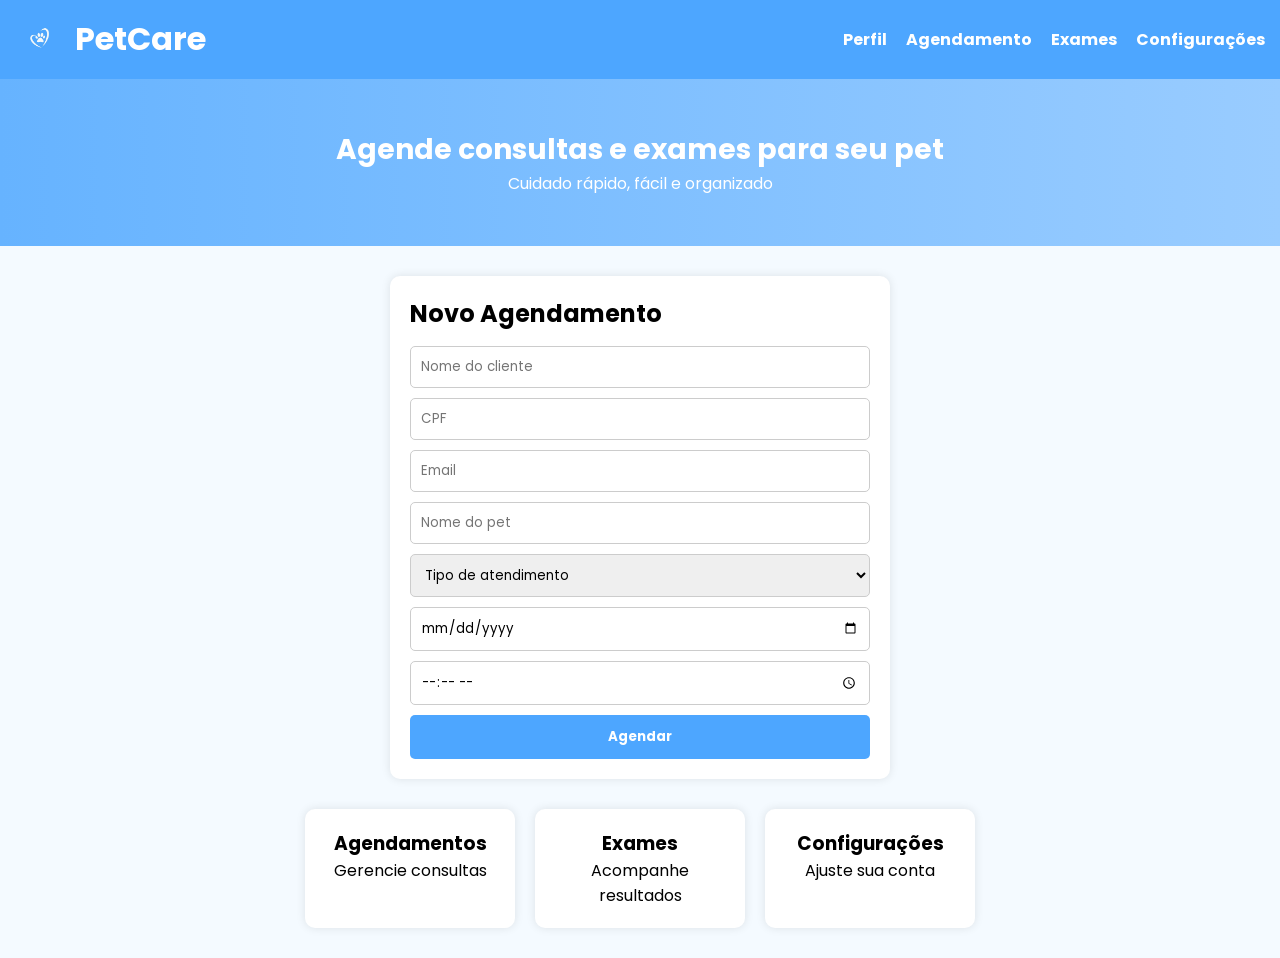
<file: index.html>
<!DOCTYPE html>
<html lang="pt-BR">

<head>
    <meta charset="UTF-8">
    <meta name="viewport" content="width=device-width, initial-scale=1.0">
    <title>Agendamento Pet</title>

    <link rel="stylesheet" href="../css/style.css">
<link rel="stylesheet" href="../css/sucesso.css">
<link rel="stylesheet" href="../css/erro.css">

    <link rel="icon" href="img/favicon.png" type="image/png">
    <link href="https://fonts.googleapis.com/css2?family=Poppins:wght@300;400;600&display=swap" rel="stylesheet">

</head>

<body>
    <!--Barra de opções a esquerda-->
    <header class="navbar">
       <div class="logo">
    <img src="img/logo.jpg" alt="Logo">
    <h1>PetCare</h1>
</div>
        <nav>
            <a href="#">Perfil</a>
            <a href="#">Agendamento</a>
            <a href="#">Exames</a>
            <a href="#">Configurações</a>
        </nav>
    </header>

    <!-- banner simples  -->
    <section class="banner">
        <h2>Agende consultas e exames para seu pet </h2>
        <p>Cuidado rápido, fácil e organizado</p>
    </section>

    <!-- Formulario com os dados para agendamento -->
    <section class="container">
        <h2>Novo Agendamento</h2>

<form class="form" action="../php/salvar_agendamento.php" method="POST">
    <input type="text" name="nome" placeholder="Nome do cliente" required>
    <input type="text" name="cpf" placeholder="CPF" required>
    <input type="email" name="email" placeholder="Email" required>

    <input type="text" name="pet" placeholder="Nome do pet" required>

    <select name="tipo" required>
        <option value="">Tipo de atendimento</option>
        <option>Consulta</option>
        <option>Vacina</option>
        <option>Exame</option>
    </select>

    <input type="date" name="data" required>
    <input type="time" name="hora" required>

    <button type="submit">Agendar</button>

</form>
    </section>

    <!-- Cards no final da pagina  -->
    <section class="cards">
        <div class="card">
            <h3 class="text"> Agendamentos</h3>
            <p>Gerencie consultas</p>
        </div>

        <div class="card">
            <h3 class="text"> Exames</h3>
            <p>Acompanhe resultados</p>
        </div>

        <div class="card">
            <h3 class="text"> Configurações</h3>
            <p>Ajuste sua conta</p>
        </div>
    </section>

</body>

</html>
</file>
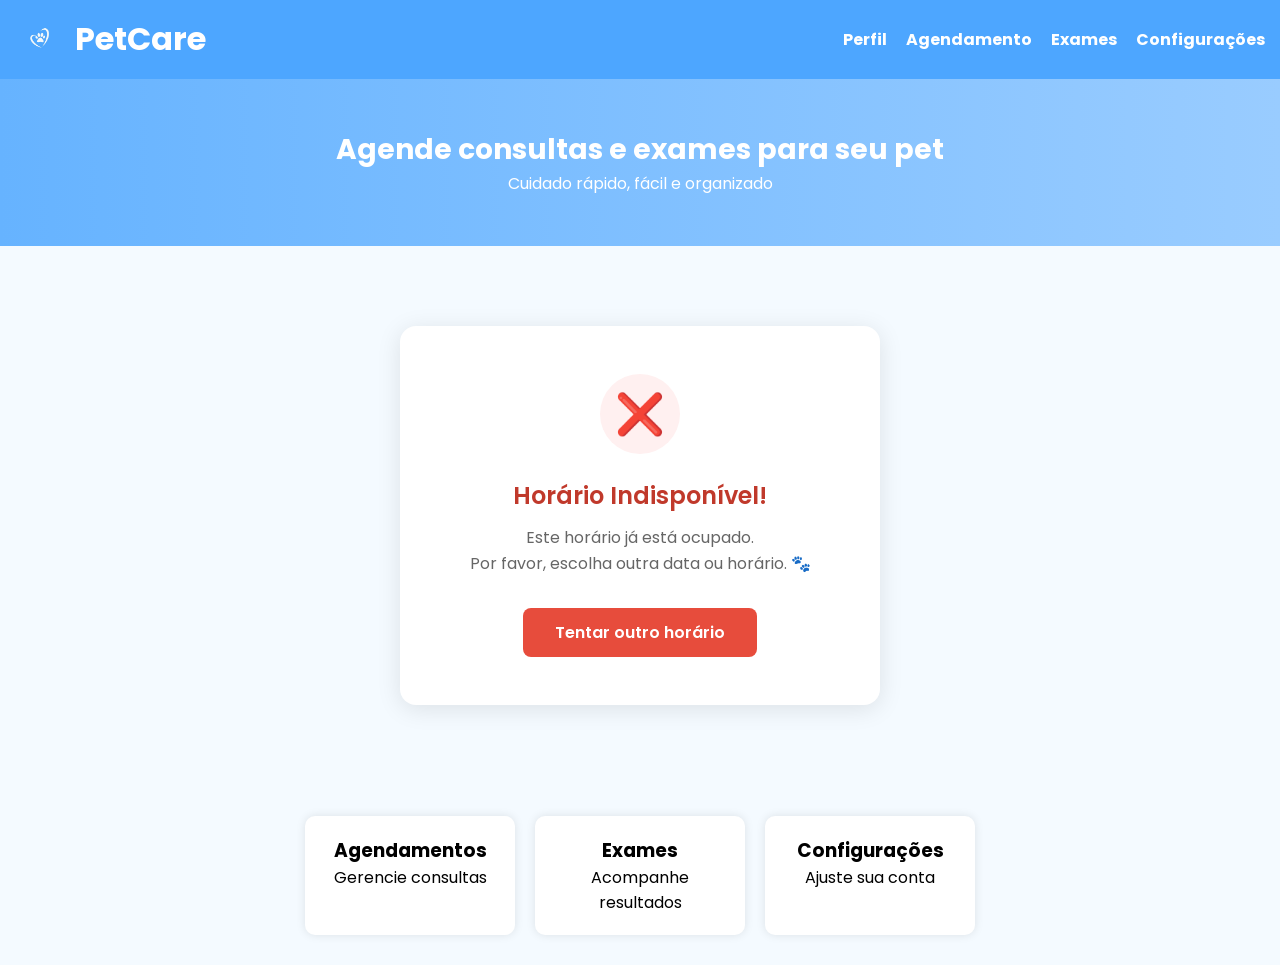
<file: html/erro.html>
<!DOCTYPE html>
<html lang="pt-BR">
<head>
    <meta charset="UTF-8">
    <meta name="viewport" content="width=device-width, initial-scale=1.0">
    <title>Horário Indisponível - PetCare</title>
    <link rel="stylesheet" href="../css/style.css">
    <link rel="stylesheet" href="../css/erro.css">
    <link rel="icon" href="../img/favicon.png" type="image/png">
    <link href="https://fonts.googleapis.com/css2?family=Poppins:wght@300;400;600&display=swap" rel="stylesheet">
</head>
<body>

    <header class="navbar">
        <div class="logo">
            <img src="../img/logo.jpg" alt="Logo">
            <h1>PetCare</h1>
        </div>
        <nav>
            <a href="#">Perfil</a>
            <a href="#">Agendamento</a>
            <a href="#">Exames</a>
            <a href="#">Configurações</a>
        </nav>
    </header>

    <section class="banner">
        <h2>Agende consultas e exames para seu pet</h2>
        <p>Cuidado rápido, fácil e organizado</p>
    </section>

    <section class="feedback-section">
        <div class="feedback-card">
            <div class="feedback-icon">❌</div>
            <h2>Horário Indisponível!</h2>
            <p>Este horário já está ocupado.<br>Por favor, escolha outra data ou horário. 🐾</p>
            <a href="../html/index.html" class="btn-voltar">Tentar outro horário</a>
        </div>
    </section>

    <section class="cards">
        <div class="card">
            <h3 class="text">Agendamentos</h3>
            <p>Gerencie consultas</p>
        </div>
        <div class="card">
            <h3 class="text">Exames</h3>
            <p>Acompanhe resultados</p>
        </div>
        <div class="card">
            <h3 class="text">Configurações</h3>
            <p>Ajuste sua conta</p>
        </div>
    </section>

</body>
</html>
</file>
<file: css/style.css>
* {
    margin: 0;
    padding: 0;
    box-sizing: border-box;
    font-family: 'Poppins', sans-serif;
}

body {
    background-color: #f4faff;
}

.logo {
    display: flex;
    align-items: center;
}

.logo img {
    width: 50px;
    margin-right: 10px;

}

/* NAVBAR barra de opções*/
.navbar {
    background: #4da6ff;
    color: white;
    padding: 15px;
    display: flex;
    justify-content: space-between;
    align-items: center;
}

.navbar nav a {
    color: white;
    margin-left: 15px;
    text-decoration: none;
    font-weight: bold;
}

.navbar nav a:hover {
    text-decoration: underline;
}

/* Banner azul para destaque */
.banner {
    background: linear-gradient(to right, #66b3ff, #99ccff);
    text-align: center;
    padding: 50px 20px;
    color: white;
}

.banner h2 {
    font-size: 28px;
}

/* estilo do formulario */
.container {
    background: white;
    max-width: 500px;
    margin: 30px auto;
    padding: 20px;
    border-radius: 10px;
    box-shadow: 0 0 10px rgba(0,0,0,0.1);
}

.container h2 {
    margin-bottom: 15px;
}

.form {
    display: flex;
    flex-direction: column;
}

.form input,
.form select {
    margin-bottom: 10px;
    padding: 10px;
    border-radius: 5px;
    border: 1px solid #ccc;
}

.form button {
    background: #4da6ff;
    color: white;
    padding: 12px;
    border: none;
    border-radius: 5px;
    cursor: pointer;
    font-weight: bold;
}

.form button:hover {
    background: #3399ff;
}

/* Card com opçoes fim da pagina */
.cards {
    display: flex;
    justify-content: center;
    gap: 20px;
    margin: 30px;
    flex-wrap: wrap;
}

.card {
    background: white;
    padding: 20px;
    width: 210px;
    border-radius: 10px;
    text-align: center;
    box-shadow: 0 0 10px rgba(0,0,0,0.1);
}


/* RESPONSIVO para telas menores */
@media (max-width: 768px) {
    .navbar {
        flex-direction: column;
    }

    .navbar nav {
        margin-top: 10px;
    }

    .cards {
        flex-direction: column;
        align-items: center;
        
    }
    
}
</file>
<file: css/sucesso.css>
.feedback-section {
    display: flex;
    justify-content: center;
    align-items: center;
    min-height: 60vh;
    padding: 40px 20px;
}

.feedback-card {
    background: white;
    max-width: 480px;
    width: 100%;
    border-radius: 16px;
    box-shadow: 0 4px 24px rgba(0,0,0,0.10);
    padding: 48px 36px;
    text-align: center;
    animation: fadeInUp 0.5s ease;
}

@keyframes fadeInUp {
    from { opacity: 0; transform: translateY(30px); }
    to   { opacity: 1; transform: translateY(0); }
}

.feedback-icon {
    width: 80px;
    height: 80px;
    border-radius: 50%;
    background: #e6f4ff;
    display: flex;
    align-items: center;
    justify-content: center;
    margin: 0 auto 24px;
    font-size: 40px;
}

.feedback-card h2 {
    font-size: 24px;
    font-weight: 600;
    margin-bottom: 12px;
    color: #1a7a3c;
}

.feedback-card p {
    color: #666;
    margin-bottom: 32px;
    line-height: 1.6;
}

.btn-voltar {
    display: inline-block;
    background: #4da6ff;
    color: white;
    padding: 12px 32px;
    border-radius: 8px;
    text-decoration: none;
    font-weight: 600;
    font-family: 'Poppins', sans-serif;
    transition: background 0.2s;
}

.btn-voltar:hover {
    background: #3399ff;
}
</file>
<file: css/erro.css>
.feedback-section {
    display: flex;
    justify-content: center;
    align-items: center;
    min-height: 60vh;
    padding: 40px 20px;
}

.feedback-card {
    background: white;
    max-width: 480px;
    width: 100%;
    border-radius: 16px;
    box-shadow: 0 4px 24px rgba(0,0,0,0.10);
    padding: 48px 36px;
    text-align: center;
    animation: fadeInUp 0.5s ease;
}

@keyframes fadeInUp {
    from { opacity: 0; transform: translateY(30px); }
    to   { opacity: 1; transform: translateY(0); }
}

.feedback-icon {
    width: 80px;
    height: 80px;
    border-radius: 50%;
    background: #fff0f0;
    display: flex;
    align-items: center;
    justify-content: center;
    margin: 0 auto 24px;
    font-size: 40px;
}

.feedback-card h2 {
    font-size: 24px;
    font-weight: 600;
    margin-bottom: 12px;
    color: #c0392b;
}

.feedback-card p {
    color: #666;
    margin-bottom: 32px;
    line-height: 1.6;
}

.btn-voltar {
    display: inline-block;
    background: #e74c3c;
    color: white;
    padding: 12px 32px;
    border-radius: 8px;
    text-decoration: none;
    font-weight: 600;
    font-family: 'Poppins', sans-serif;
    transition: background 0.2s;
}

.btn-voltar:hover {
    background: #c0392b;
}
</file>
